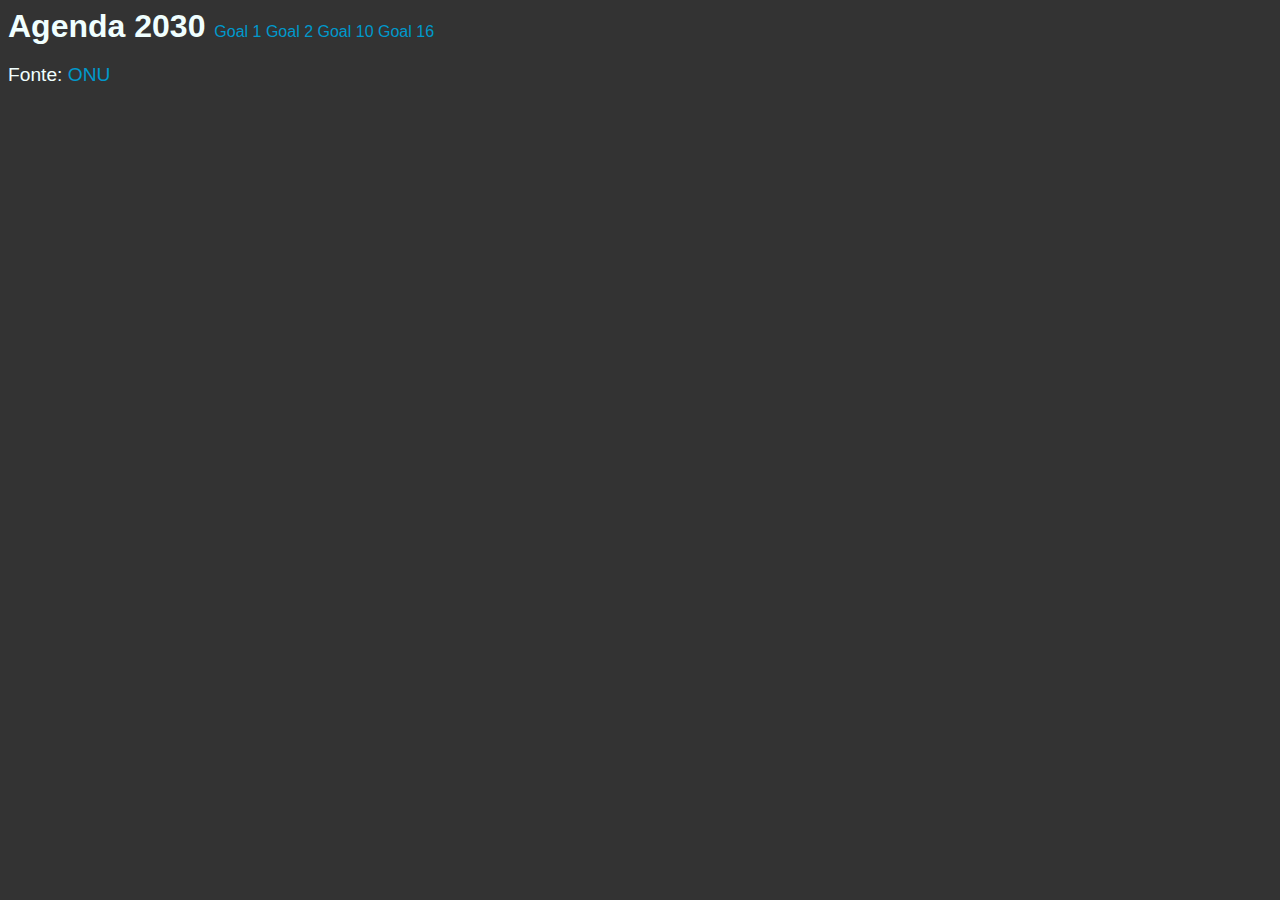
<file: index.html>
<DOCTYPE html>
<html>
	<head>
		<link rel="stylesheet" href="style.css">
		<title>Agenda 2030</title>
	</head>
	<body>
		<h1> Agenda 2030 </h1>
		<a href="goal1.html"> Goal 1</a>
		<a href="goal2.html"> Goal 2</a>
		<a href="goal10.html"> Goal 10</a>
		<a href="goal16.html"> Goal 16</a>
		
		<p>Fonte: <a href"https://unric.org/it/agenda-2030/">ONU</a></p>
	</body>
</html>
</file>
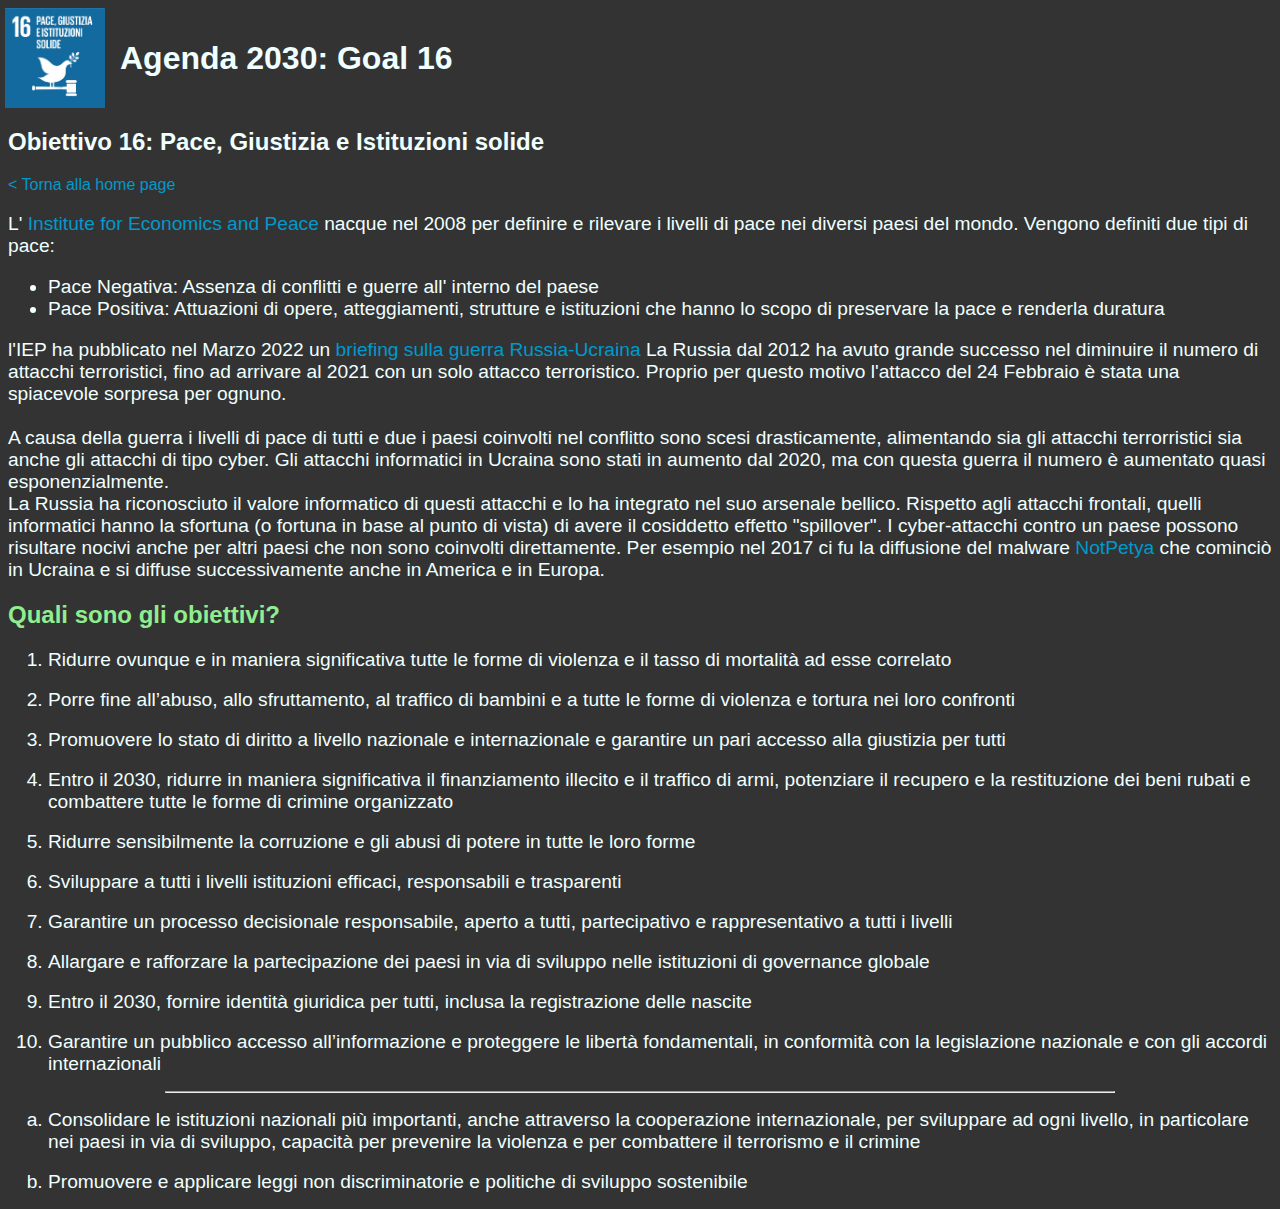
<file: goal16.html>
<DOCTYPE html>
<html>
	<head>
		<link rel="stylesheet" href="style.css">
		<title>Agenda 2030: Goal 16</title>
	</head>
	<body>
		<div id="header-div">
			<a href="index.html">
				<img id="logo" src="icons/SDG-icon-IT-RGB-16.jpg" alt="SDG Logo" />
			</a>
			<h1>Agenda 2030: Goal 16</h1>
		</div>

		<h2>Obiettivo 16: Pace, Giustizia e Istituzioni solide</h2>
		<a href="index.html">&lt; Torna alla home page</a>

		<p>
			L' <a href="https://www.economicsandpeace.org/">Institute for Economics and Peace</a> nacque nel 2008 per definire e rilevare i livelli di pace nei diversi paesi del mondo.
			Vengono definiti due tipi di pace:
			
		</p>
		
		<ul>
			<li>Pace Negativa: Assenza di conflitti e guerre all' interno del paese</li>
			<li>Pace Positiva: Attuazioni di opere, atteggiamenti, strutture e istituzioni che hanno lo scopo di preservare la pace e renderla duratura</li>
		</ul>

		<p>
			l'IEP ha pubblicato nel Marzo 2022 un <a href="https://www.economicsandpeace.org/wp-content/uploads/2022/03/Ukraine-Russia-Terrorism-Briefing-web.pdf">briefing sulla guerra Russia-Ucraina</a>
			La Russia dal 2012 ha avuto grande successo nel diminuire il numero di attacchi terroristici, fino ad arrivare al 2021 con un solo attacco terroristico. 
			Proprio per questo motivo l'attacco del 24 Febbraio è stata una spiacevole sorpresa per ognuno. 
			<br><br>
			A causa della guerra i livelli di pace di tutti e due i paesi coinvolti nel conflitto sono scesi drasticamente, alimentando sia gli attacchi terrorristici sia anche gli attacchi di tipo cyber.
			Gli attacchi informatici in Ucraina sono stati in aumento dal 2020, ma con questa guerra il numero è aumentato quasi esponenzialmente. 
			<br>
			La Russia ha riconosciuto il valore informatico di questi attacchi e lo ha integrato nel suo arsenale bellico. Rispetto agli attacchi frontali, quelli informatici hanno la sfortuna (o fortuna in base al punto di vista) di avere il cosiddetto effetto "spillover".
			I cyber-attacchi contro un paese possono risultare nocivi anche per altri paesi che non sono coinvolti direttamente. Per esempio nel 2017 ci fu la diffusione del malware 
			<a href="https://it.wikipedia.org/wiki/Petya#NotPetya_(ExPetr/Petna/Petwarp/GoldenEye)">NotPetya</a> che cominciò in Ucraina e si diffuse successivamente anche in America e in Europa.
		</p>


		<h2 id="goals">Quali sono gli obiettivi?</h2>
		<ol>
			<li>Ridurre ovunque e in maniera significativa tutte le forme di violenza e il tasso di mortalità ad esse correlato</li>
			<br>
			<li>Porre fine all’abuso, allo sfruttamento, al traffico di bambini e a tutte le forme di violenza e tortura nei loro confronti</li>
			<br>
			<li>Promuovere lo stato di diritto a livello nazionale e internazionale e garantire un pari accesso alla giustizia per tutti</li>
			<br>
			<li>Entro il 2030, ridurre in maniera significativa il finanziamento illecito e il traffico di armi, potenziare il recupero e la restituzione dei beni rubati e combattere tutte le forme di crimine organizzato</li>
			<br>
			<li>Ridurre sensibilmente la corruzione e gli abusi di potere in tutte le loro forme</li>
			<br>
			<li>Sviluppare a tutti i livelli istituzioni efficaci, responsabili e trasparenti</li>
			<br>
			<li>Garantire un processo decisionale responsabile, aperto a tutti, partecipativo e rappresentativo a tutti i livelli</li>
			<br>
			<li>Allargare e rafforzare la partecipazione dei paesi in via di sviluppo nelle istituzioni di governance globale</li>
			<br>
			<li>Entro il 2030, fornire identità giuridica per tutti, inclusa la registrazione delle nascite</li>
			<br>
			<li>Garantire un pubblico accesso all’informazione e proteggere le libertà fondamentali, in conformità con la legislazione nazionale e con gli accordi internazionali</li>
		</ol>
		<hr>
		<ol type="a">
			<li>Consolidare le istituzioni nazionali più importanti, anche attraverso la cooperazione internazionale, per sviluppare ad ogni livello, in particolare nei paesi in via di sviluppo, capacità per prevenire la violenza e per combattere il terrorismo e il crimine</li>
			<br>
			<li>Promuovere e applicare leggi non discriminatorie e politiche di sviluppo sostenibile</li>
		</ol>
		
	</body>
</html>
</file>
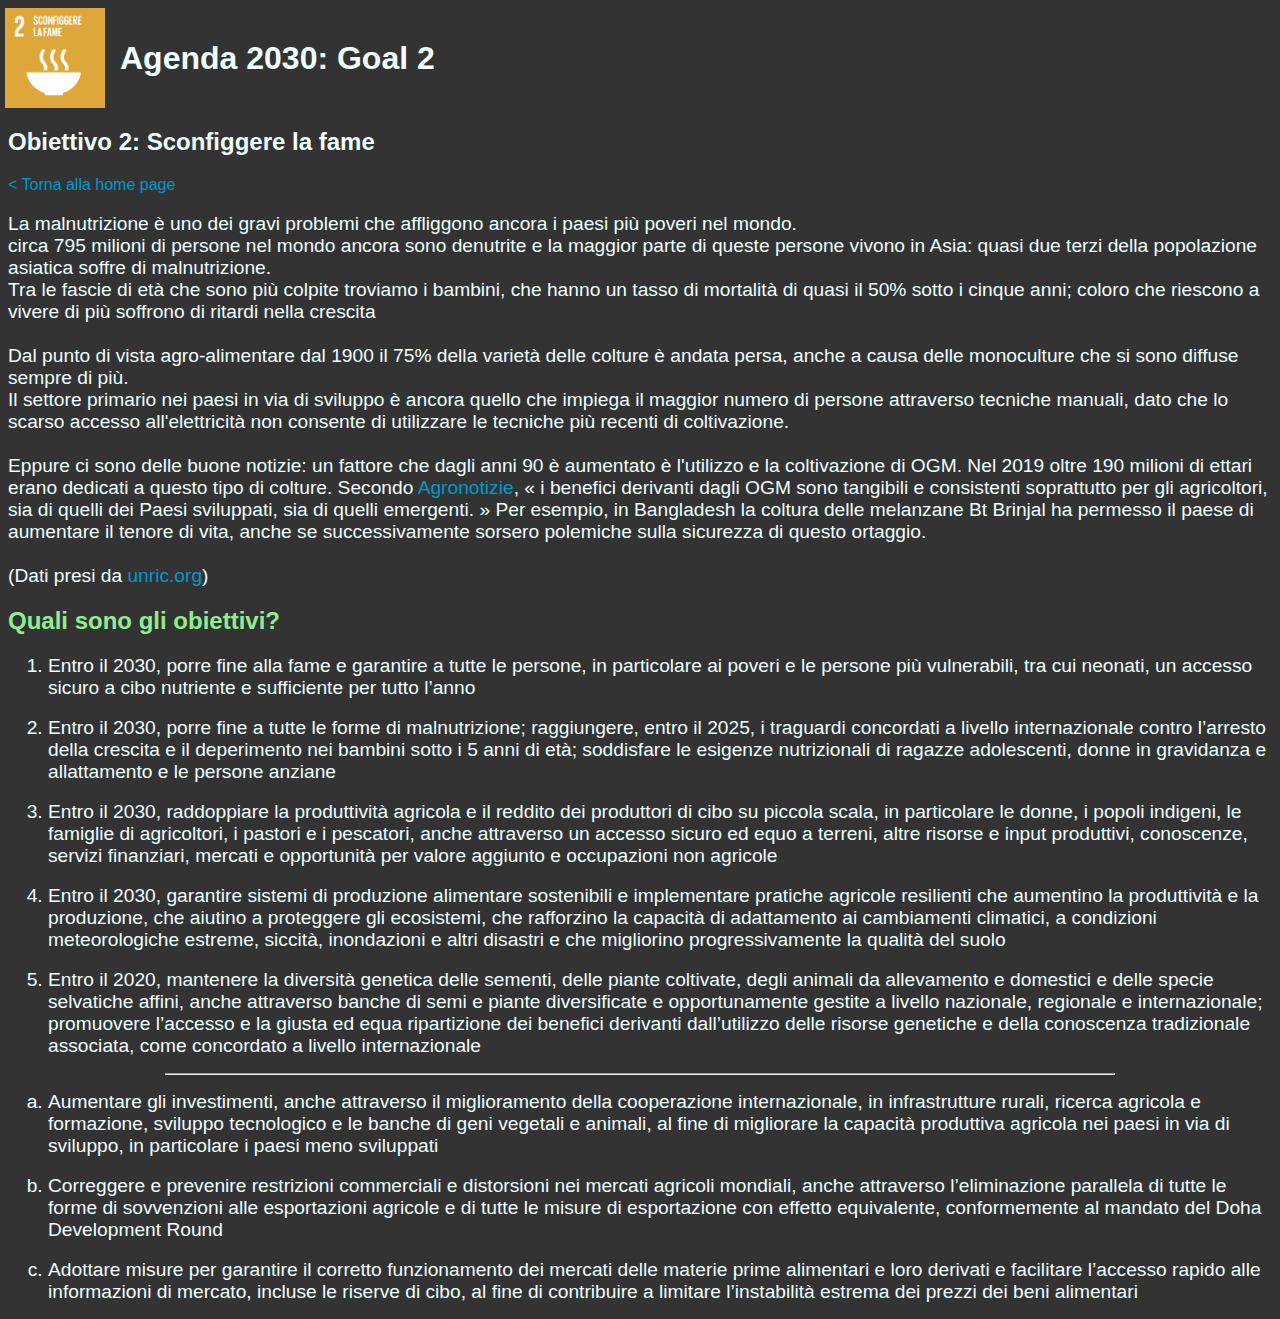
<file: goal2.html>
<DOCTYPE html>
<html>
	<head>
		<link rel="stylesheet" href="style.css">
		<title>Agenda 2030: Goal 2</title>
	</head>
	<body>
		<div id="header-div">
			<a href="index.html">
				<img id="logo" src="icons/SDG-icon-IT-RGB-02.jpg" alt="SDG Logo" />
			</a>
			<h1>Agenda 2030: Goal 2</h1>
		</div>
		<h2>
			Obiettivo 2: Sconfiggere la fame
		</h2>
		<a href="index.html">&lt; Torna alla home page</a>

		<p>
			La malnutrizione è uno dei gravi problemi che affliggono ancora i paesi più poveri nel mondo.
			<br>
			circa 795 milioni di persone nel mondo ancora sono denutrite e la maggior parte di queste persone vivono in Asia:
			quasi due terzi della popolazione asiatica soffre di malnutrizione. 
			<br>
			Tra le fascie di età che sono più colpite troviamo i bambini, che hanno un tasso di mortalità di quasi il 50% sotto i cinque anni; coloro che riescono a vivere di più soffrono di ritardi nella crescita 
			<br>
			<br>
			Dal punto di vista agro-alimentare dal 1900 il 75% della varietà delle colture è andata persa, anche a causa delle monoculture che si sono diffuse sempre di più.
			<br>
			Il settore primario nei paesi in via di sviluppo è ancora quello che impiega il maggior numero di persone attraverso tecniche manuali, 
			dato che lo scarso accesso all'elettricità non consente di utilizzare le tecniche più recenti di coltivazione.
			<br>
			<br>
			Eppure ci sono delle buone notizie: un fattore che dagli anni 90 è aumentato è l'utilizzo e la coltivazione di OGM. Nel 2019 oltre 190 milioni di ettari erano dedicati a questo tipo di colture. 
			Secondo <a href="https://agronotizie.imagelinenetwork.com/materiali/Varie/File/Donatello_Sandroni/OGM-tra-verita--e-disinformazione.pdf">Agronotizie</a>,
			&laquo; i benefici derivanti dagli OGM sono tangibili e consistenti soprattutto per gli agricoltori, sia di quelli dei Paesi sviluppati, sia di quelli emergenti. &raquo;
			Per esempio, in Bangladesh la coltura delle melanzane Bt Brinjal ha permesso il paese di aumentare il tenore di vita, anche se successivamente sorsero polemiche sulla sicurezza di questo ortaggio. 


			<br>
			<br>
			(Dati presi da <a href="https://unric.org/it/obiettivo-2-porre-fine-alla-fame-raggiungere-la-sicurezza-alimentare-migliorare-la-nutrizione-e-promuovere-unagricoltura-sostenibile/">unric.org</a>)
		</p>


		<h2 id="goals">Quali sono gli obiettivi?</h2>
		<ol>
			<li>Entro il 2030, porre fine alla fame e garantire a tutte le persone, in particolare ai poveri e le persone più vulnerabili, tra cui neonati, un accesso sicuro a cibo nutriente e sufficiente per tutto l’anno</li>
			<br>
			<li>Entro il 2030, porre fine a tutte le forme di malnutrizione; raggiungere, entro il 2025, i traguardi concordati a livello internazionale contro l’arresto della crescita e il deperimento nei bambini sotto i 5 anni di età; soddisfare le esigenze nutrizionali di ragazze adolescenti, donne in gravidanza e allattamento e le persone anziane</li>
			<br>
			<li>Entro il 2030, raddoppiare la produttività agricola e il reddito dei produttori di cibo su piccola scala, in particolare le donne, i popoli indigeni, le famiglie di agricoltori, i pastori e i pescatori, anche attraverso un accesso sicuro ed equo a terreni, altre risorse e input produttivi, conoscenze, servizi finanziari, mercati e opportunità per valore aggiunto e occupazioni non agricole</li>
			<br>
			<li>Entro il 2030, garantire sistemi di produzione alimentare sostenibili e implementare pratiche agricole resilienti che aumentino la produttività e la produzione, che aiutino a proteggere gli ecosistemi, che rafforzino la capacità di adattamento ai cambiamenti climatici, a condizioni meteorologiche estreme, siccità, inondazioni e altri disastri e che migliorino progressivamente la qualità del suolo</li>
			<br>
			<li>Entro il 2020, mantenere la diversità genetica delle sementi, delle piante coltivate, degli animali da allevamento e domestici e delle specie selvatiche affini, anche attraverso banche di semi e piante diversificate e opportunamente gestite a livello nazionale, regionale e internazionale; promuovere l’accesso e la giusta ed equa ripartizione dei benefici derivanti dall’utilizzo delle risorse genetiche e della conoscenza tradizionale associata, come concordato a livello internazionale</li>
		</ol>
	<hr>
		<ol type="a">
			<li>Aumentare gli investimenti, anche attraverso il miglioramento della cooperazione internazionale, in infrastrutture rurali, ricerca agricola e formazione, sviluppo tecnologico e le banche di geni vegetali e animali, al fine di migliorare la capacità produttiva agricola nei paesi in via di sviluppo, in particolare i paesi meno sviluppati</li>
			<br>
			<li>Correggere e prevenire restrizioni commerciali e distorsioni nei mercati agricoli mondiali, anche attraverso l’eliminazione parallela di tutte le forme di sovvenzioni alle esportazioni agricole e di tutte le misure di esportazione con effetto equivalente, conformemente al mandato del Doha Development Round</li>
			<br>
			<li>Adottare misure per garantire il corretto funzionamento dei mercati delle materie prime alimentari e loro derivati e facilitare l’accesso rapido alle informazioni di mercato, incluse le riserve di cibo, al fine di contribuire a limitare l’instabilità estrema dei prezzi dei beni alimentari</li>
		</ol>

		
	</body>
</html>
</file>
<file: style.css>
*{
	font-family: Arial, Helvetica, sans-serif;
	background-color: #333333;
	color: azure;
}

h1{
	display: inline;
}

p,li{
	font-size: larger;
}

a{
	color:#0099cc;
	text-decoration:none;
}

hr{
	width: 75%;
}

td{
	text-align: center;
}

.grayBorder{
	border-style: solid;
	border-color: darkgray;
	border-width: 5px;
}

.center{
	display: flex;
	align-items: center;
	justify-content: center;
}

.graph{
	display:block;
	margin-left: auto;
	margin-right: auto;
	height: 100%;
	width: 100%;
	object-fit: contain;
}

.goalImage{
	height: 40vh;

}

.goalText{
	display: block;
	width: 40vh;
}

#linkDiv{
	display: flex;
	align-items: flex-start;
	justify-content: space-evenly;
	flex-wrap: wrap;
}

#table{
	border-spacing: 10px;
}

#header-div{
	display: flex;
	align-items: center;
}

#logo{
	width:100px;
	margin-left: -3px;
	margin-right: 15px;
}

#goals{
	color: lightgreen;
}
</file>
